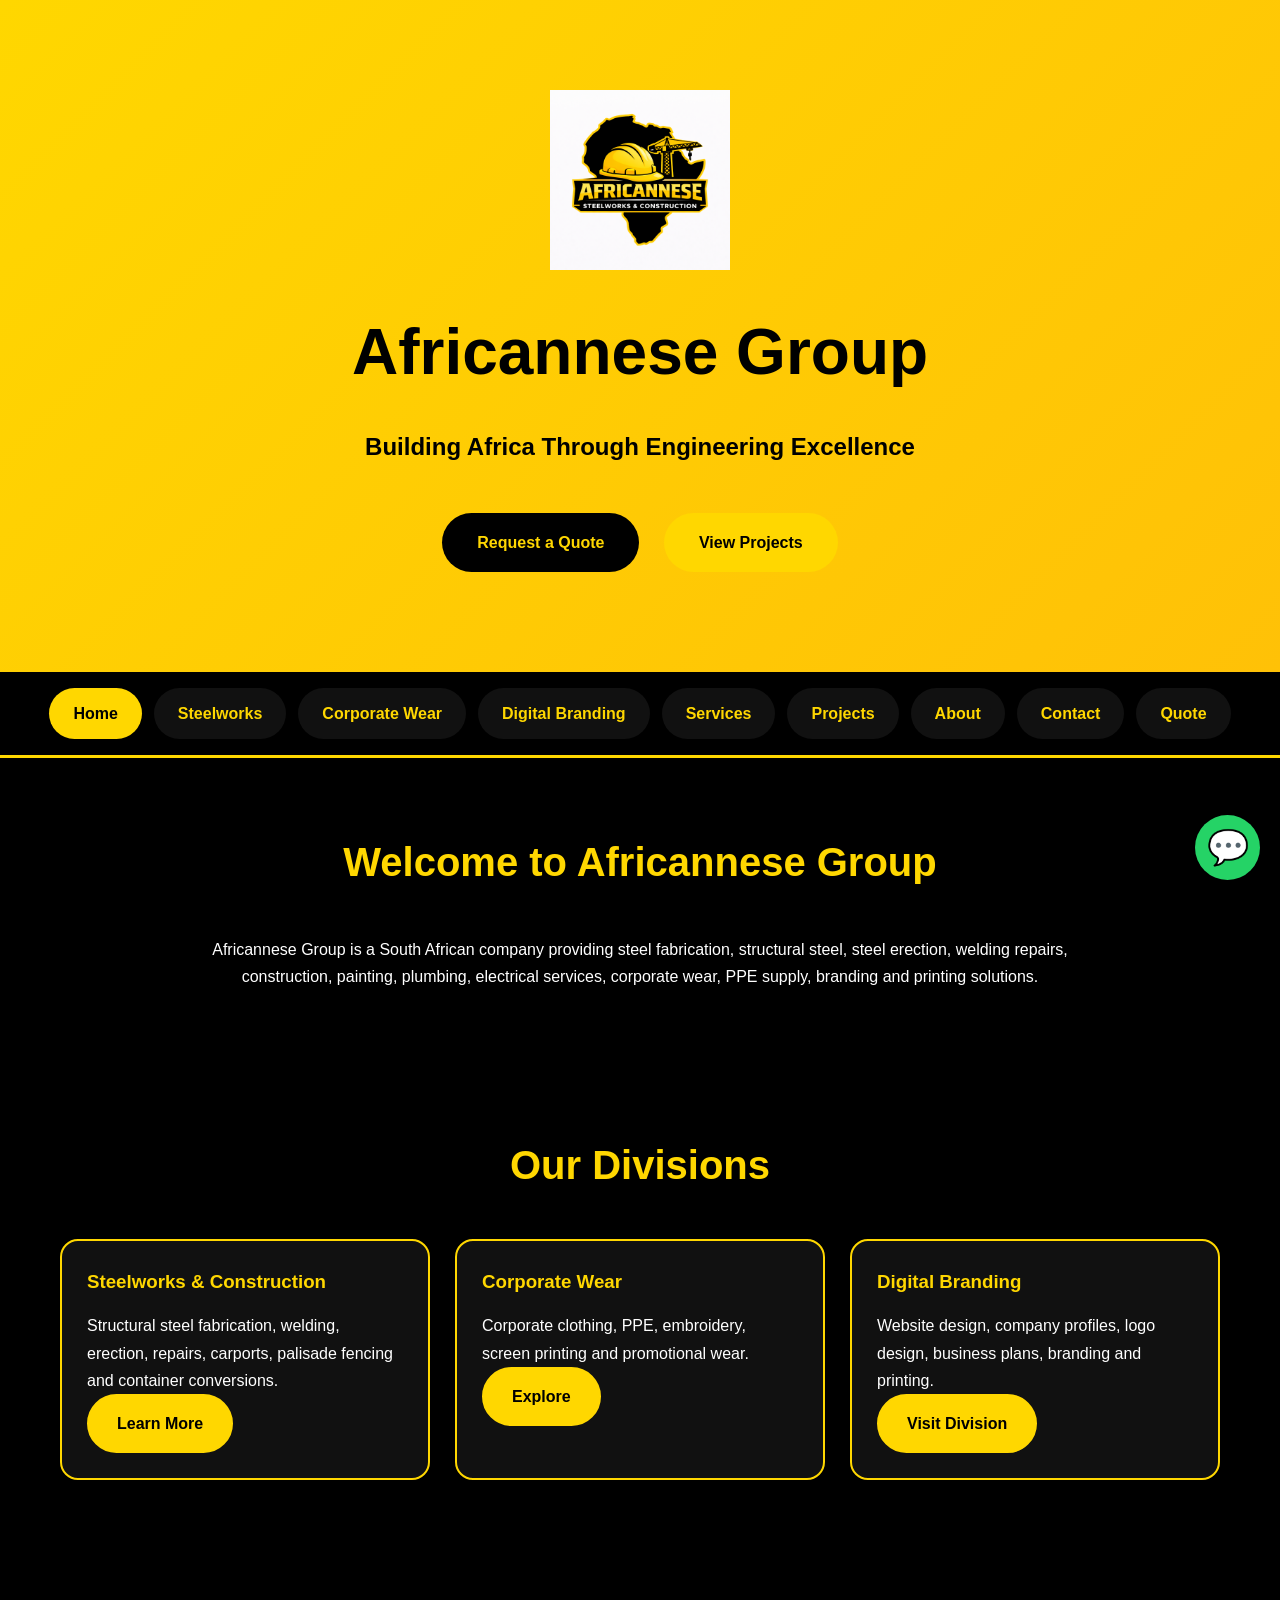
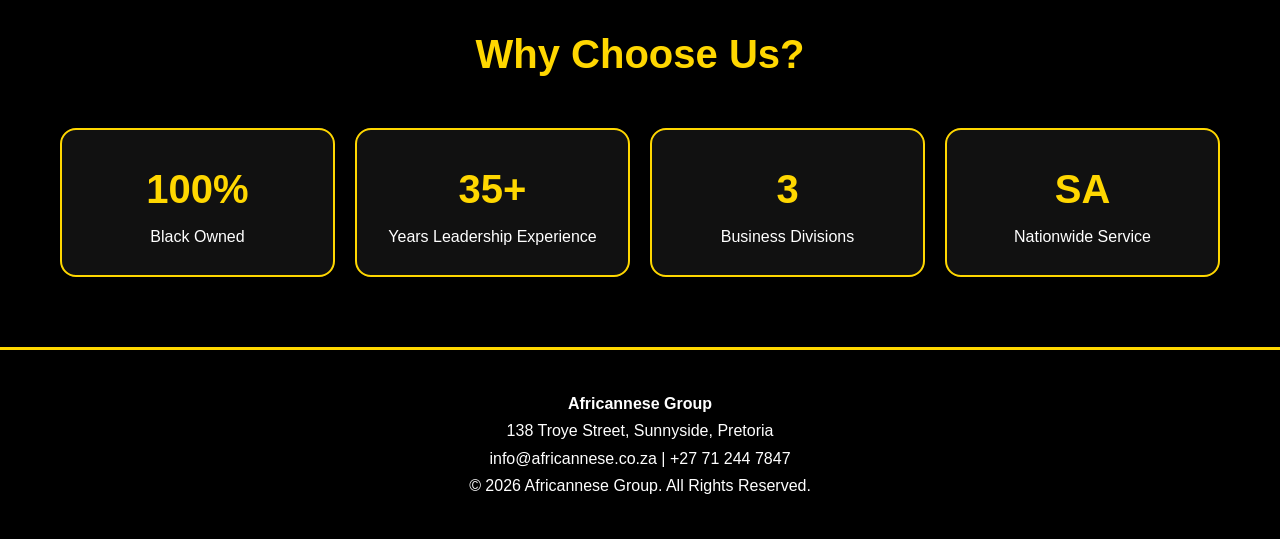
<file: index.html>
<!DOCTYPE html>
<html lang="en">
<head>
<meta charset="UTF-8">
<meta name="viewport" content="width=device-width, initial-scale=1.0">
<title>Africannese Group</title>
<link rel="stylesheet" href="style.css">
</head>
<body>

<header style="background:linear-gradient(135deg,#FFD700,#FFC107);color:#000;padding:90px 20px;text-align:center;">
    <img src="steelworks-logo.png" alt="Africannese Group Logo" style="width:180px;max-width:90%;margin-bottom:20px;">
    <h1 style="font-size:4rem;margin:0;">Africannese Group</h1>
    <p style="font-size:1.5rem;font-weight:bold;margin:20px 0;">
        Building Africa Through Engineering Excellence
    </p>

    <div style="margin-top:35px;">
        <a href="quote.html" style="display:inline-block;background:#000;color:#FFD700;padding:16px 35px;border-radius:35px;text-decoration:none;font-weight:bold;margin:10px;">Request a Quote</a>
        <a href="projects.html" style="display:inline-block;background:#FFD700;color:#000;padding:16px 35px;border-radius:35px;text-decoration:none;font-weight:bold;margin:10px;">View Projects</a>
    </div>
</header>

<nav>
<a class="active" href="index.html">Home</a>
<a href="steelworks.html">Steelworks</a>
<a href="corporatewear.html">Corporate Wear</a>
<a href="digitalbranding.html">Digital Branding</a>
<a href="services.html">Services</a>
<a href="projects.html">Projects</a>
<a href="about.html">About</a>
<a href="contact.html">Contact</a>
<a href="quote.html">Quote</a>
</nav>

<section class="container">
<h2 class="section-title">Welcome to Africannese Group</h2>
<p style="text-align:center;max-width:900px;margin:auto;">
Africannese Group is a South African company providing steel fabrication, structural steel,
steel erection, welding repairs, construction, painting, plumbing, electrical services,
corporate wear, PPE supply, branding and printing solutions.
</p>
</section>

<section class="container">
<h2 class="section-title">Our Divisions</h2>
<div class="grid">
<div class="card">
<h3>Steelworks & Construction</h3>
<p>Structural steel fabrication, welding, erection, repairs, carports, palisade fencing and container conversions.</p>
<a class="btn" href="steelworks.html">Learn More</a>
</div>

<div class="card">
<h3>Corporate Wear</h3>
<p>Corporate clothing, PPE, embroidery, screen printing and promotional wear.</p>
<a class="btn" href="corporatewear.html">Explore</a>
</div>

<div class="card">
<h3>Digital Branding</h3>
<p>Website design, company profiles, logo design, business plans, branding and printing.</p>
<a class="btn" href="digitalbranding.html">Visit Division</a>
</div>
</div>
</section>

<section class="container">
<h2 class="section-title">Why Choose Us?</h2>
<div class="stats">
<div class="stat"><h3>100%</h3><p>Black Owned</p></div>
<div class="stat"><h3>35+</h3><p>Years Leadership Experience</p></div>
<div class="stat"><h3>3</h3><p>Business Divisions</p></div>
<div class="stat"><h3>SA</h3><p>Nationwide Service</p></div>
</div>
</section>

<footer>
<p><strong>Africannese Group</strong></p>
<p>138 Troye Street, Sunnyside, Pretoria</p>
<p>info@africannese.co.za | +27 71 244 7847</p>
<p>&copy; 2026 Africannese Group. All Rights Reserved.</p>
</footer>

<a class="whatsapp" href="https://wa.me/27712447847">💬</a>

</body>
</html>
</file>
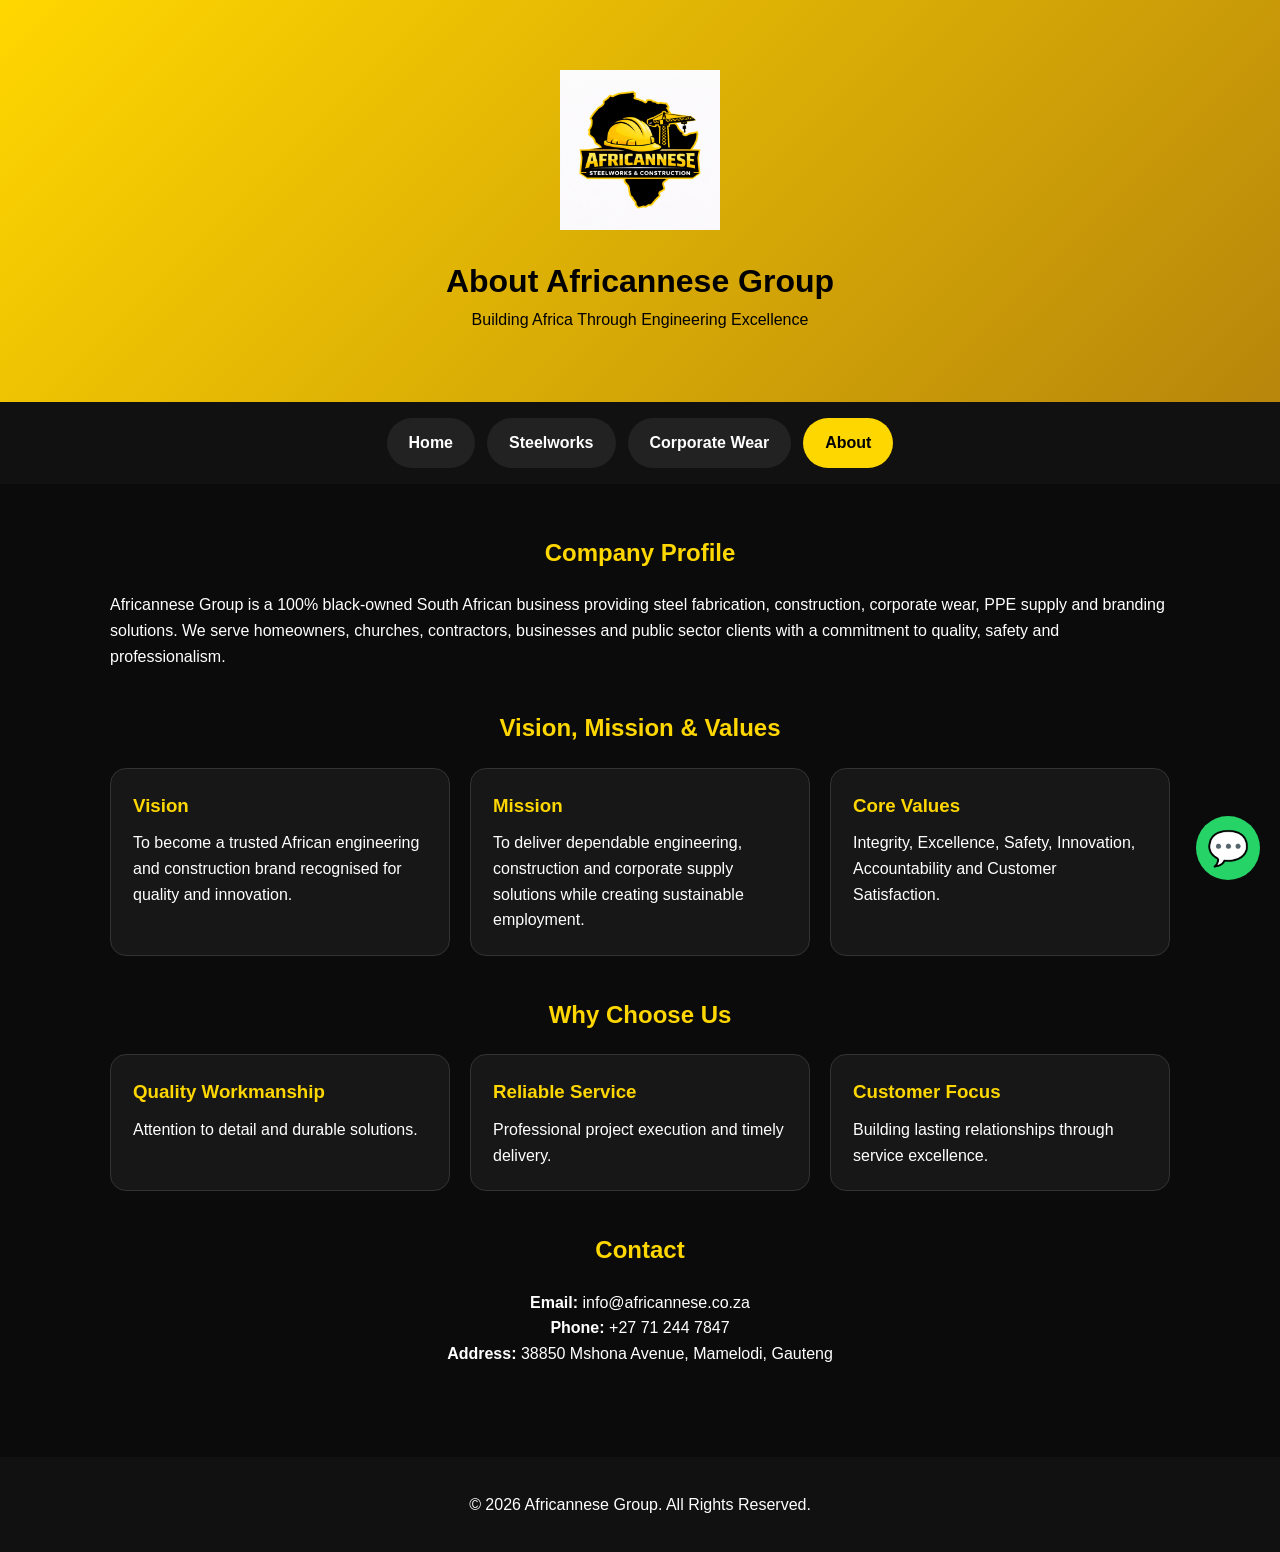
<file: about.html>
<!DOCTYPE html>
<html lang="en">
<head>
<meta charset="UTF-8">
<meta name="viewport" content="width=device-width, initial-scale=1.0">
<title>About Africannese Group</title>
<style>
*{margin:0;padding:0;box-sizing:border-box}
body{font-family:Arial,sans-serif;background:#0b0b0b;color:#fff;line-height:1.6}
header{background:linear-gradient(135deg,#ffd700,#b8860b);color:#000;padding:70px 20px;text-align:center}
header img{max-width:160px;width:100%;margin-bottom:18px}
nav{background:#111;display:flex;justify-content:center;gap:12px;flex-wrap:wrap;padding:16px}
nav a{color:#fff;text-decoration:none;background:#222;padding:12px 22px;border-radius:30px;font-weight:bold}
nav a.active,nav a:hover{background:#ffd700;color:#000}
.container{max-width:1100px;margin:auto;padding:50px 20px}
.section{margin-bottom:40px}
h2{color:#ffd700;text-align:center;margin-bottom:20px}
.cards{display:grid;grid-template-columns:repeat(auto-fit,minmax(240px,1fr));gap:20px}
.card{background:#171717;border:1px solid #333;border-radius:16px;padding:22px}
.card h3{color:#ffd700;margin-bottom:10px}
footer{background:#111;text-align:center;padding:35px}
.whatsapp{position:fixed;right:20px;bottom:20px;width:64px;height:64px;border-radius:50%;background:#25D366;color:#fff;text-decoration:none;display:flex;align-items:center;justify-content:center;font-size:34px}
</style>
</head>
<body>
<header>
<img src="logo.png" alt="Africannese Logo">
<h1>About Africannese Group</h1>
<p>Building Africa Through Engineering Excellence</p>
</header>

<nav>
<a href="index.html">Home</a>
<a href="steelworks.html">Steelworks</a>
<a href="corporatewear.html">Corporate Wear</a>
<a href="about.html" class="active">About</a>
</nav>

<div class="container">

<div class="section">
<h2>Company Profile</h2>
<p>Africannese Group is a 100% black-owned South African business providing steel fabrication, construction, corporate wear, PPE supply and branding solutions. We serve homeowners, churches, contractors, businesses and public sector clients with a commitment to quality, safety and professionalism.</p>
</div>

<div class="section">
<h2>Vision, Mission & Values</h2>
<div class="cards">
<div class="card">
<h3>Vision</h3>
<p>To become a trusted African engineering and construction brand recognised for quality and innovation.</p>
</div>
<div class="card">
<h3>Mission</h3>
<p>To deliver dependable engineering, construction and corporate supply solutions while creating sustainable employment.</p>
</div>
<div class="card">
<h3>Core Values</h3>
<p>Integrity, Excellence, Safety, Innovation, Accountability and Customer Satisfaction.</p>
</div>
</div>
</div>

<div class="section">
<h2>Why Choose Us</h2>
<div class="cards">
<div class="card"><h3>Quality Workmanship</h3><p>Attention to detail and durable solutions.</p></div>
<div class="card"><h3>Reliable Service</h3><p>Professional project execution and timely delivery.</p></div>
<div class="card"><h3>Customer Focus</h3><p>Building lasting relationships through service excellence.</p></div>
</div>
</div>

<div class="section">
<h2>Contact</h2>
<p style="text-align:center">
<strong>Email:</strong> info@africannese.co.za<br>
<strong>Phone:</strong> +27 71 244 7847<br>
<strong>Address:</strong> 38850 Mshona Avenue, Mamelodi, Gauteng
</p>
</div>

</div>

<footer>
© 2026 Africannese Group. All Rights Reserved.
</footer>

<a class="whatsapp" href="https://wa.me/27712447847">💬</a>

</body>
</html>
</file>
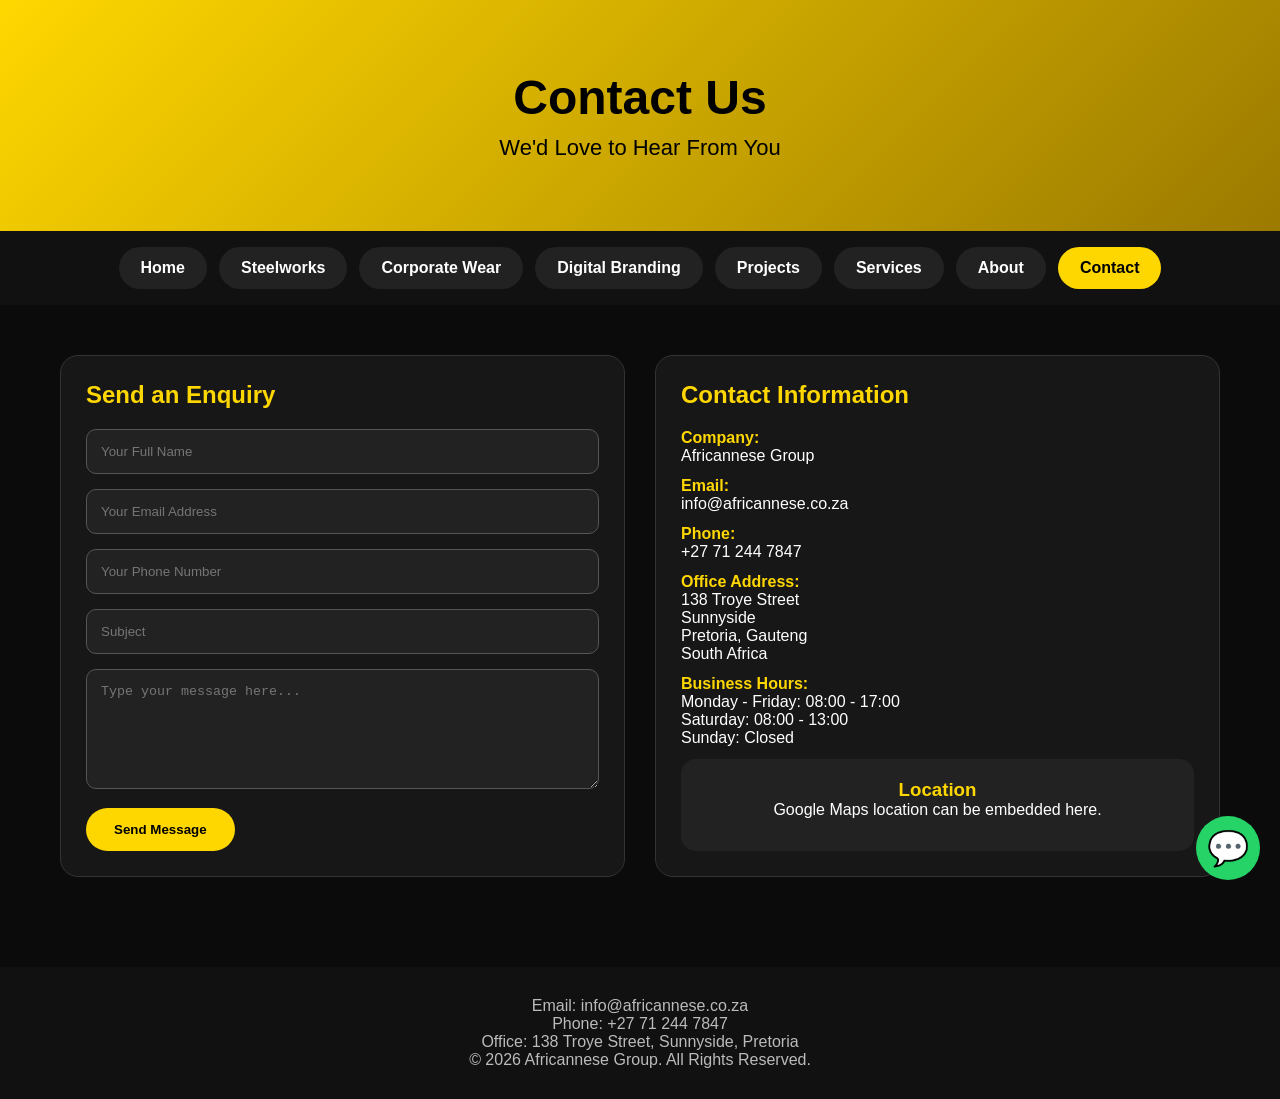
<file: contact.html>
<!DOCTYPE html>
<html lang="en">
<head>
<meta charset="UTF-8">
<meta name="viewport" content="width=device-width, initial-scale=1.0">
<title>Contact Africannese Group</title>
<style>
*{margin:0;padding:0;box-sizing:border-box}
body{font-family:Arial,sans-serif;background:#0b0b0b;color:#fff}
header{background:linear-gradient(135deg,#FFD700,#9B7A00);color:#000;text-align:center;padding:70px 20px}
header h1{font-size:48px}
header p{font-size:22px;margin-top:10px}
nav{display:flex;justify-content:center;flex-wrap:wrap;gap:12px;background:#111;padding:16px}
nav a{padding:12px 22px;border-radius:30px;background:#222;color:#fff;text-decoration:none;font-weight:bold}
nav a.active,nav a:hover{background:#FFD700;color:#000}
.container{max-width:1200px;margin:auto;padding:50px 20px}
.grid{display:grid;grid-template-columns:repeat(auto-fit,minmax(320px,1fr));gap:30px}
.card{background:#171717;border:1px solid #333;border-radius:18px;padding:25px}
.card h2{color:#FFD700;margin-bottom:20px}
.card p{margin-bottom:12px}
input,textarea{width:100%;padding:14px;margin-bottom:15px;border-radius:10px;border:1px solid #555;background:#222;color:#fff}
button{background:#FFD700;color:#000;border:none;padding:14px 28px;border-radius:30px;font-weight:bold}
.info strong{color:#FFD700}
.map{background:#222;border-radius:15px;padding:20px;text-align:center}
footer{background:#111;text-align:center;padding:30px;margin-top:40px;color:#bbb}
.whatsapp{position:fixed;right:20px;bottom:20px;width:64px;height:64px;border-radius:50%;background:#25D366;color:#fff;text-decoration:none;display:flex;align-items:center;justify-content:center;font-size:34px}
</style>
</head>
<body>
<header><h1>Contact Us</h1><p>We'd Love to Hear From You</p></header>
<nav>
<a href="index.html">Home</a>
<a href="steelworks.html">Steelworks</a>
<a href="corporatewear.html">Corporate Wear</a>
<a href="digitalbranding.html">Digital Branding</a>
<a href="projects.html">Projects</a>
<a href="services.html">Services</a>
<a href="about.html">About</a>
<a href="contact.html" class="active">Contact</a>
</nav>

<div class="container">
<div class="grid">
<div class="card">
<h2>Send an Enquiry</h2>
<form>
<input type="text" placeholder="Your Full Name">
<input type="email" placeholder="Your Email Address">
<input type="tel" placeholder="Your Phone Number">
<input type="text" placeholder="Subject">
<textarea rows="6" placeholder="Type your message here..."></textarea>
<button type="submit">Send Message</button>
</form>
</div>

<div class="card info">
<h2>Contact Information</h2>
<p><strong>Company:</strong><br>Africannese Group</p>
<p><strong>Email:</strong><br>info@africannese.co.za</p>
<p><strong>Phone:</strong><br>+27 71 244 7847</p>
<p><strong>Office Address:</strong><br>138 Troye Street<br>Sunnyside<br>Pretoria, Gauteng<br>South Africa</p>
<p><strong>Business Hours:</strong><br>Monday - Friday: 08:00 - 17:00<br>Saturday: 08:00 - 13:00<br>Sunday: Closed</p>
<div class="map">
<h3 style="color:#FFD700;">Location</h3>
<p>Google Maps location can be embedded here.</p>
</div>
</div>
</div>
</div>

<footer>
<p>Email: info@africannese.co.za</p>
<p>Phone: +27 71 244 7847</p>
<p>Office: 138 Troye Street, Sunnyside, Pretoria</p>
<p>© 2026 Africannese Group. All Rights Reserved.</p>
</footer>

<a class="whatsapp" href="https://wa.me/27712447847">💬</a>
</body>
</html>
</file>
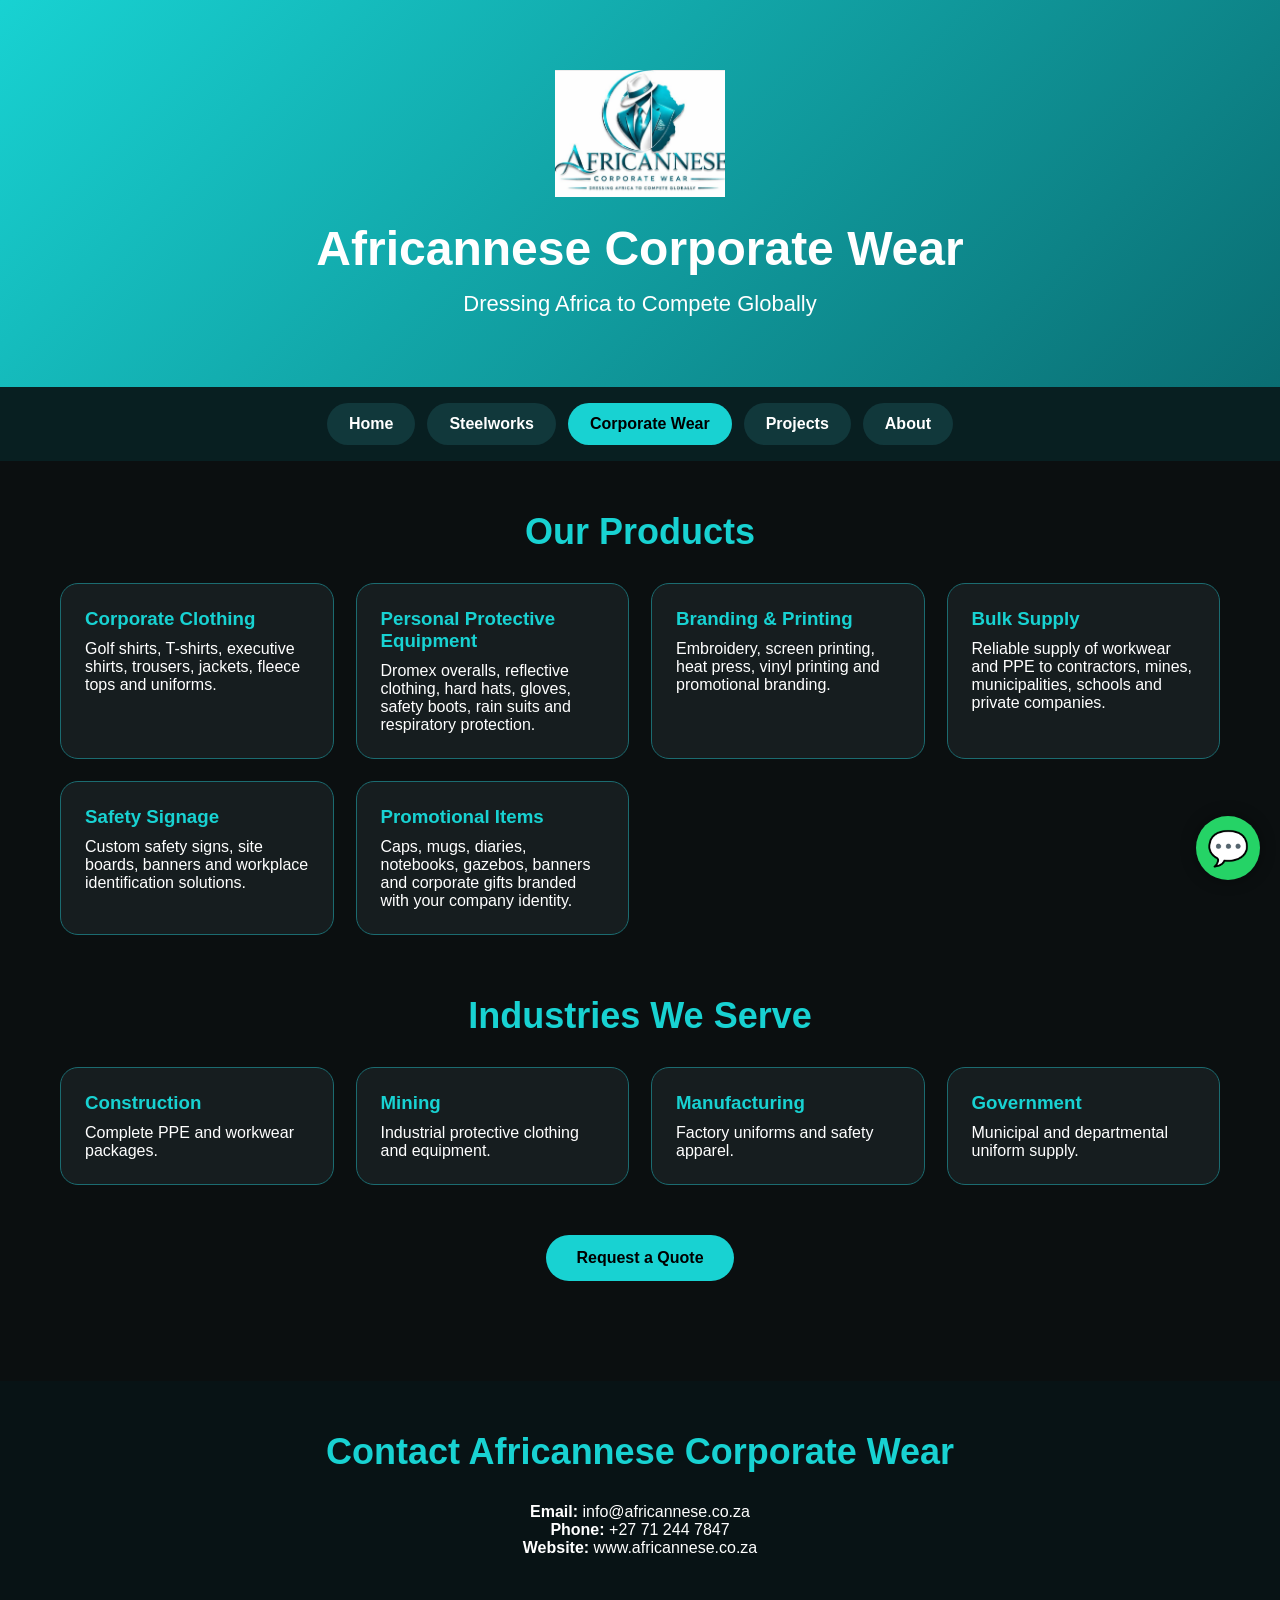
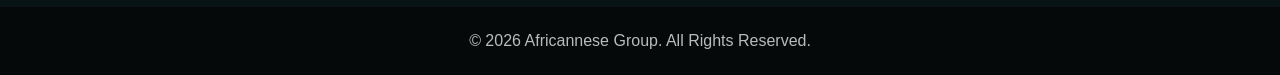
<file: corporatewear.html>
<!DOCTYPE html>
<html lang="en">
<head>
<meta charset="UTF-8">
<meta name="viewport" content="width=device-width, initial-scale=1.0">
<title>Africannese Corporate Wear</title>
<style>
*{margin:0;padding:0;box-sizing:border-box}
body{font-family:Arial,sans-serif;background:#0b0f10;color:#fff}
header{background:linear-gradient(135deg,#18d2d2,#0a6d72);text-align:center;padding:70px 20px}
header img{width:170px;max-width:90%;margin-bottom:20px}
header h1{font-size:48px}
header p{font-size:22px;margin-top:15px}
nav{background:#081f21;padding:16px;display:flex;justify-content:center;flex-wrap:wrap;gap:12px}
nav a{color:#fff;text-decoration:none;background:#11383b;padding:12px 22px;border-radius:30px;font-weight:bold}
nav a.active,nav a:hover{background:#18d2d2;color:#000}
.container{max-width:1200px;margin:auto;padding:50px 20px}
.section-title{text-align:center;color:#18d2d2;font-size:36px;margin-bottom:30px}
.grid{display:grid;grid-template-columns:repeat(auto-fit,minmax(260px,1fr));gap:22px}
.card{background:#161d1f;border:1px solid #1b6b70;border-radius:18px;padding:24px}
.card h3{color:#18d2d2;margin-bottom:10px}
.cta{text-align:center;margin:50px 0}
.btn{display:inline-block;background:#18d2d2;color:#000;text-decoration:none;padding:14px 30px;border-radius:30px;font-weight:bold}
.contact{background:#081315;padding:50px 20px;text-align:center}
footer{background:#05090a;padding:25px;text-align:center;color:#bbb}
.whatsapp{position:fixed;bottom:20px;right:20px;width:64px;height:64px;border-radius:50%;background:#25D366;color:#fff;font-size:34px;text-decoration:none;display:flex;align-items:center;justify-content:center;box-shadow:0 0 15px rgba(0,0,0,.4)}
</style>
</head>
<body>

<header>
<img src="corporatewear-logo.png" alt="Africannese Corporate Wear Logo">
<h1>Africannese Corporate Wear</h1>
<p>Dressing Africa to Compete Globally</p>
</header>

<nav>
<a href="index.html">Home</a>
<a href="steelworks.html">Steelworks</a>
<a href="corporatewear.html" class="active">Corporate Wear</a>
<a href="projects.html">Projects</a>
<a href="about.html">About</a>
</nav>

<div class="container">

<h2 class="section-title">Our Products</h2>

<div class="grid">
<div class="card">
<h3>Corporate Clothing</h3>
<p>Golf shirts, T-shirts, executive shirts, trousers, jackets, fleece tops and uniforms.</p>
</div>

<div class="card">
<h3>Personal Protective Equipment</h3>
<p>Dromex overalls, reflective clothing, hard hats, gloves, safety boots, rain suits and respiratory protection.</p>
</div>

<div class="card">
<h3>Branding & Printing</h3>
<p>Embroidery, screen printing, heat press, vinyl printing and promotional branding.</p>
</div>

<div class="card">
<h3>Bulk Supply</h3>
<p>Reliable supply of workwear and PPE to contractors, mines, municipalities, schools and private companies.</p>
</div>

<div class="card">
<h3>Safety Signage</h3>
<p>Custom safety signs, site boards, banners and workplace identification solutions.</p>
</div>

<div class="card">
<h3>Promotional Items</h3>
<p>Caps, mugs, diaries, notebooks, gazebos, banners and corporate gifts branded with your company identity.</p>
</div>
</div>

<h2 class="section-title" style="margin-top:60px;">Industries We Serve</h2>

<div class="grid">
<div class="card"><h3>Construction</h3><p>Complete PPE and workwear packages.</p></div>
<div class="card"><h3>Mining</h3><p>Industrial protective clothing and equipment.</p></div>
<div class="card"><h3>Manufacturing</h3><p>Factory uniforms and safety apparel.</p></div>
<div class="card"><h3>Government</h3><p>Municipal and departmental uniform supply.</p></div>
</div>

<div class="cta">
<a class="btn" href="https://wa.me/27712447847">Request a Quote</a>
</div>

</div>

<section class="contact">
<h2 class="section-title">Contact Africannese Corporate Wear</h2>
<p><strong>Email:</strong> info@africannese.co.za</p>
<p><strong>Phone:</strong> +27 71 244 7847</p>
<p><strong>Website:</strong> www.africannese.co.za</p>
</section>

<footer>
© 2026 Africannese Group. All Rights Reserved.
</footer>

<a class="whatsapp" href="https://wa.me/27712447847">💬</a>

</body>
</html>
</file>
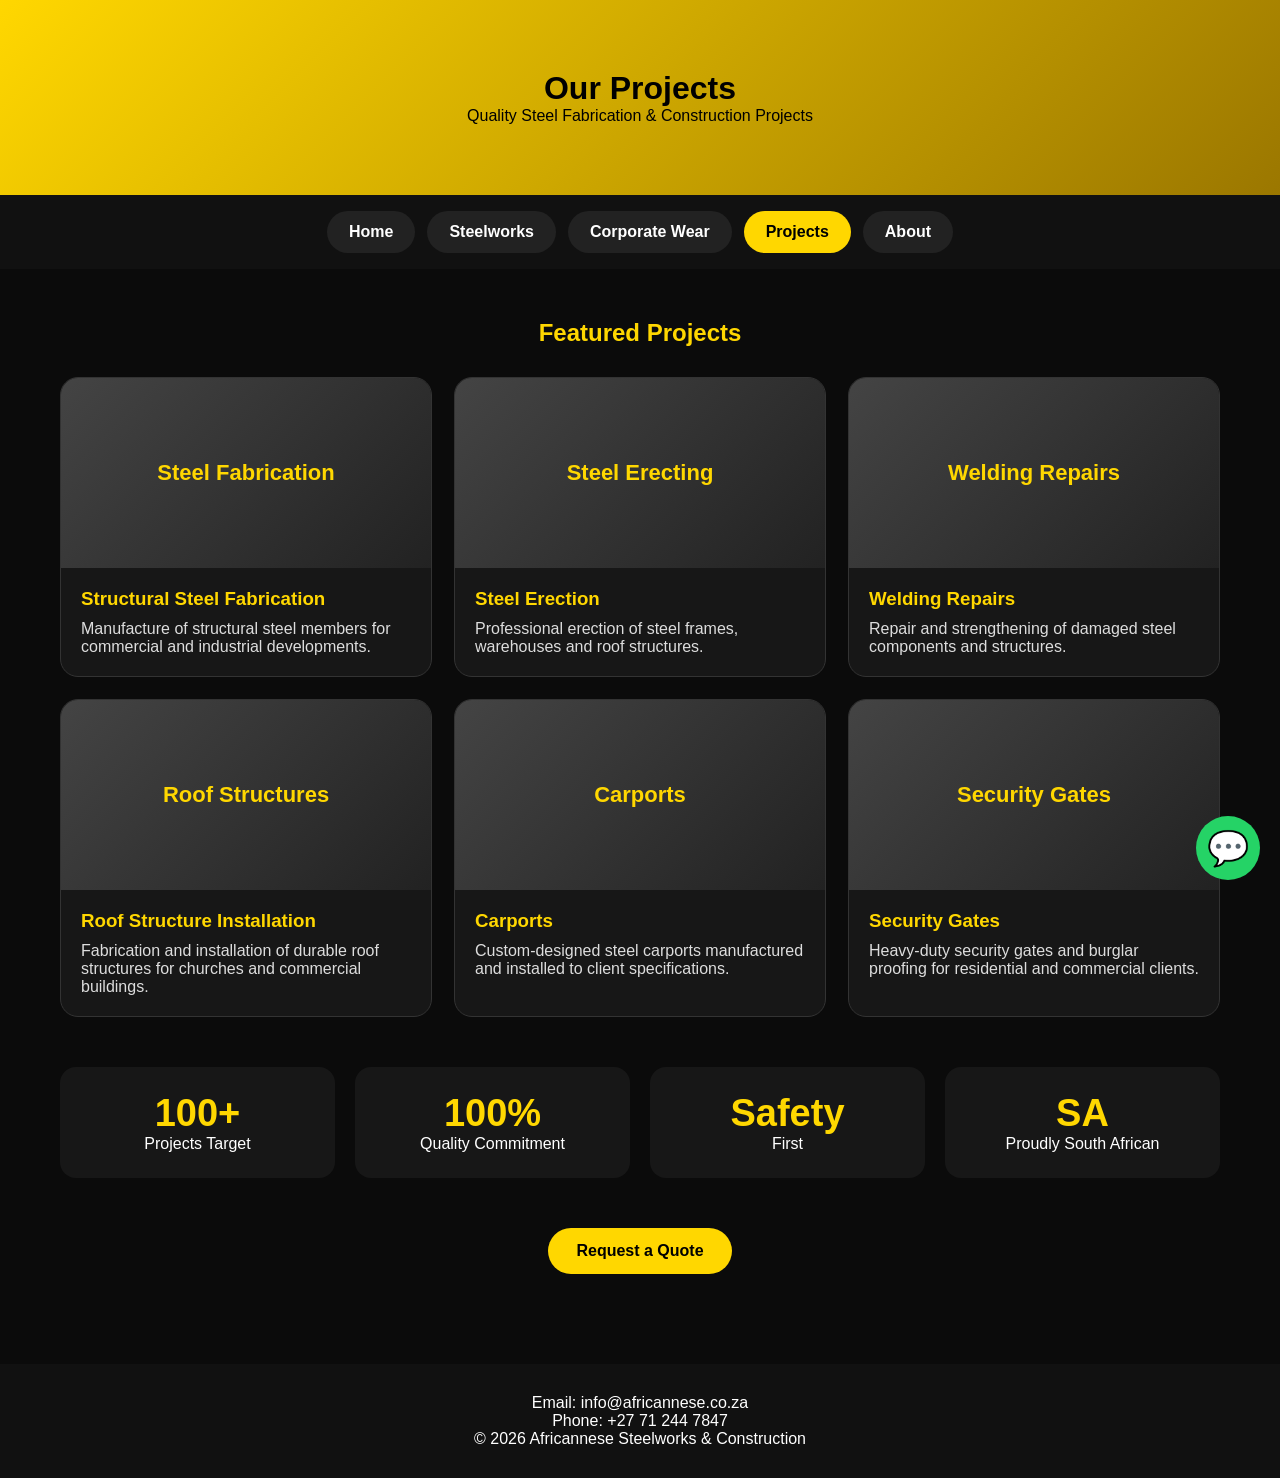
<file: projects.html>
<!DOCTYPE html>
<html lang="en">
<head>
<meta charset="UTF-8">
<meta name="viewport" content="width=device-width,initial-scale=1">
<title>Africannese Projects</title>
<style>
*{margin:0;padding:0;box-sizing:border-box}
body{font-family:Arial,sans-serif;background:#0b0b0b;color:#fff}
header{background:linear-gradient(135deg,#ffd700,#9b7700);padding:70px 20px;text-align:center;color:#000}
nav{display:flex;justify-content:center;flex-wrap:wrap;gap:12px;background:#111;padding:16px}
nav a{padding:12px 22px;border-radius:30px;background:#222;color:#fff;text-decoration:none;font-weight:bold}
nav a.active,nav a:hover{background:#ffd700;color:#000}
.container{max-width:1200px;margin:auto;padding:50px 20px}
h2{text-align:center;color:#ffd700;margin-bottom:30px}
.grid{display:grid;grid-template-columns:repeat(auto-fit,minmax(280px,1fr));gap:22px}
.card{background:#171717;border:1px solid #333;border-radius:18px;overflow:hidden}
.img{height:190px;background:linear-gradient(135deg,#444,#222);display:flex;align-items:center;justify-content:center;color:#ffd700;font-size:22px;font-weight:bold}
.content{padding:20px}
.content h3{color:#ffd700;margin-bottom:10px}
.content p{color:#ddd}
.stats{display:grid;grid-template-columns:repeat(auto-fit,minmax(180px,1fr));gap:20px;margin:50px 0}
.stat{background:#171717;padding:25px;border-radius:16px;text-align:center}
.stat h3{color:#ffd700;font-size:38px}
.cta{text-align:center;margin:40px 0}
.btn{display:inline-block;background:#ffd700;color:#000;padding:14px 28px;border-radius:30px;text-decoration:none;font-weight:bold}
footer{background:#111;padding:30px;text-align:center}
.whatsapp{position:fixed;right:20px;bottom:20px;width:64px;height:64px;border-radius:50%;background:#25D366;color:#fff;text-decoration:none;display:flex;align-items:center;justify-content:center;font-size:34px}
</style>
</head>
<body>
<header>
<h1>Our Projects</h1>
<p>Quality Steel Fabrication & Construction Projects</p>
</header>

<nav>
<a href="index.html">Home</a>
<a href="steelworks.html">Steelworks</a>
<a href="corporatewear.html">Corporate Wear</a>
<a class="active" href="projects.html">Projects</a>
<a href="about.html">About</a>
</nav>

<div class="container">

<h2>Featured Projects</h2>

<div class="grid">

<div class="card">
<div class="img">Steel Fabrication</div>
<div class="content">
<h3>Structural Steel Fabrication</h3>
<p>Manufacture of structural steel members for commercial and industrial developments.</p>
</div>
</div>

<div class="card">
<div class="img">Steel Erecting</div>
<div class="content">
<h3>Steel Erection</h3>
<p>Professional erection of steel frames, warehouses and roof structures.</p>
</div>
</div>

<div class="card">
<div class="img">Welding Repairs</div>
<div class="content">
<h3>Welding Repairs</h3>
<p>Repair and strengthening of damaged steel components and structures.</p>
</div>
</div>

<div class="card">
<div class="img">Roof Structures</div>
<div class="content">
<h3>Roof Structure Installation</h3>
<p>Fabrication and installation of durable roof structures for churches and commercial buildings.</p>
</div>
</div>

<div class="card">
<div class="img">Carports</div>
<div class="content">
<h3>Carports</h3>
<p>Custom-designed steel carports manufactured and installed to client specifications.</p>
</div>
</div>

<div class="card">
<div class="img">Security Gates</div>
<div class="content">
<h3>Security Gates</h3>
<p>Heavy-duty security gates and burglar proofing for residential and commercial clients.</p>
</div>
</div>

</div>

<div class="stats">
<div class="stat"><h3>100+</h3><p>Projects Target</p></div>
<div class="stat"><h3>100%</h3><p>Quality Commitment</p></div>
<div class="stat"><h3>Safety</h3><p>First</p></div>
<div class="stat"><h3>SA</h3><p>Proudly South African</p></div>
</div>

<div class="cta">
<a class="btn" href="https://wa.me/27712447847">Request a Quote</a>
</div>

</div>

<footer>
<p>Email: info@africannese.co.za</p>
<p>Phone: +27 71 244 7847</p>
<p>© 2026 Africannese Steelworks & Construction</p>
</footer>

<a class="whatsapp" href="https://wa.me/27712447847">💬</a>

</body>
</html>
</file>
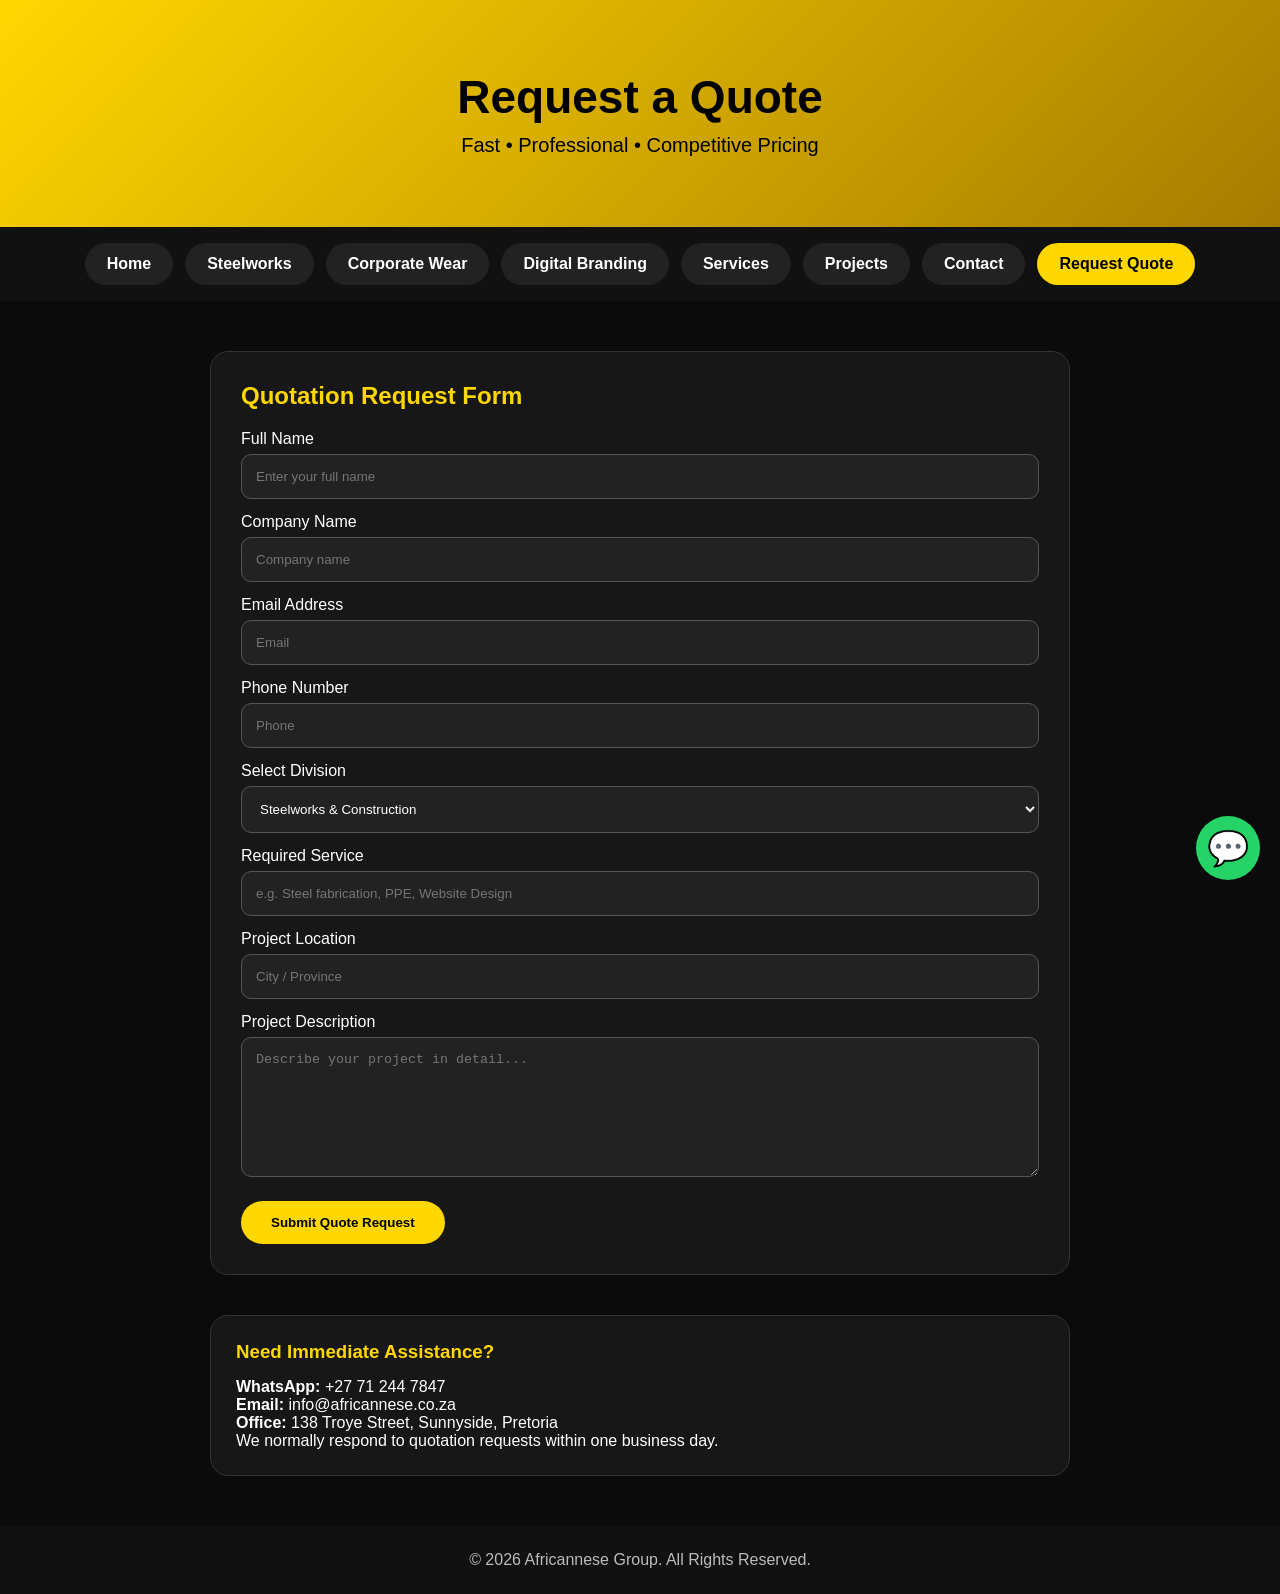
<file: quote.html>
<!DOCTYPE html>
<html lang="en">
<head>
<meta charset="UTF-8">
<meta name="viewport" content="width=device-width, initial-scale=1.0">
<title>Request a Quote - Africannese Group</title>
<style>
*{margin:0;padding:0;box-sizing:border-box}
body{font-family:Arial,sans-serif;background:#0b0b0b;color:#fff}
header{background:linear-gradient(135deg,#FFD700,#A67C00);color:#000;text-align:center;padding:70px 20px}
header h1{font-size:46px}
header p{font-size:20px;margin-top:10px}
nav{display:flex;justify-content:center;flex-wrap:wrap;gap:12px;background:#111;padding:16px}
nav a{padding:12px 22px;border-radius:30px;background:#222;color:#fff;text-decoration:none;font-weight:bold}
nav a:hover,nav a.active{background:#FFD700;color:#000}
.container{max-width:900px;margin:50px auto;padding:0 20px}
.card{background:#171717;border:1px solid #333;border-radius:18px;padding:30px}
h2{color:#FFD700;margin-bottom:20px}
label{display:block;margin:14px 0 6px}
input,select,textarea{width:100%;padding:14px;border-radius:10px;border:1px solid #555;background:#222;color:#fff}
textarea{min-height:140px}
button{margin-top:20px;background:#FFD700;color:#000;border:none;padding:14px 30px;border-radius:30px;font-weight:bold;cursor:pointer}
.info{margin-top:40px;background:#171717;border:1px solid #333;border-radius:18px;padding:25px}
.info h3{color:#FFD700;margin-bottom:15px}
footer{background:#111;text-align:center;padding:25px;margin-top:40px;color:#bbb}
.whatsapp{position:fixed;right:20px;bottom:20px;width:64px;height:64px;border-radius:50%;background:#25D366;color:#fff;text-decoration:none;display:flex;align-items:center;justify-content:center;font-size:34px}
</style>
</head>
<body>
<header>
<h1>Request a Quote</h1>
<p>Fast • Professional • Competitive Pricing</p>
</header>

<nav>
<a href="index.html">Home</a>
<a href="steelworks.html">Steelworks</a>
<a href="corporatewear.html">Corporate Wear</a>
<a href="digitalbranding.html">Digital Branding</a>
<a href="services.html">Services</a>
<a href="projects.html">Projects</a>
<a href="contact.html">Contact</a>
<a href="quote.html" class="active">Request Quote</a>
</nav>

<div class="container">
<div class="card">
<h2>Quotation Request Form</h2>

<form>
<label>Full Name</label>
<input type="text" placeholder="Enter your full name">

<label>Company Name</label>
<input type="text" placeholder="Company name">

<label>Email Address</label>
<input type="email" placeholder="Email">

<label>Phone Number</label>
<input type="tel" placeholder="Phone">

<label>Select Division</label>
<select>
<option>Steelworks & Construction</option>
<option>Corporate Wear</option>
<option>Digital Branding</option>
</select>

<label>Required Service</label>
<input type="text" placeholder="e.g. Steel fabrication, PPE, Website Design">

<label>Project Location</label>
<input type="text" placeholder="City / Province">

<label>Project Description</label>
<textarea placeholder="Describe your project in detail..."></textarea>

<button type="submit">Submit Quote Request</button>
</form>
</div>

<div class="info">
<h3>Need Immediate Assistance?</h3>
<p><strong>WhatsApp:</strong> +27 71 244 7847</p>
<p><strong>Email:</strong> info@africannese.co.za</p>
<p><strong>Office:</strong> 138 Troye Street, Sunnyside, Pretoria</p>
<p>We normally respond to quotation requests within one business day.</p>
</div>
</div>

<footer>
© 2026 Africannese Group. All Rights Reserved.
</footer>

<a class="whatsapp" href="https://wa.me/27712447847">💬</a>
</body>
</html>
</file>
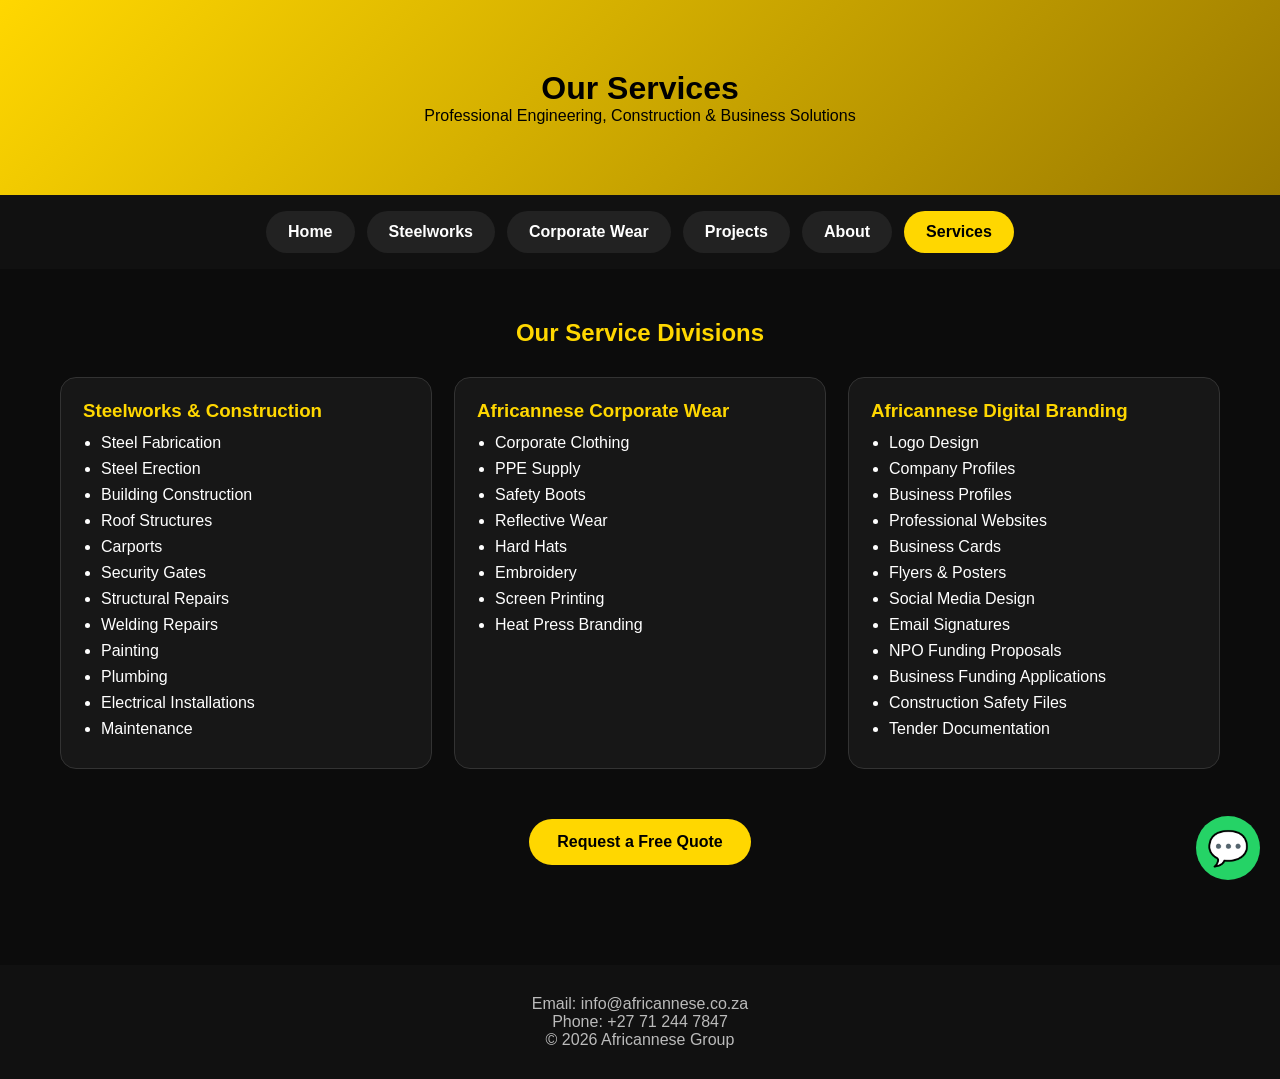
<file: services.html>
<!DOCTYPE html>
<html lang="en">
<head>
<meta charset="UTF-8">
<meta name="viewport" content="width=device-width, initial-scale=1.0">
<title>Africannese Services</title>
<style>
*{margin:0;padding:0;box-sizing:border-box}
body{font-family:Arial,sans-serif;background:#0c0c0c;color:#fff}
header{background:linear-gradient(135deg,#FFD700,#9B7A00);color:#000;text-align:center;padding:70px 20px}
nav{display:flex;justify-content:center;flex-wrap:wrap;gap:12px;background:#111;padding:16px}
nav a{padding:12px 22px;border-radius:30px;background:#222;color:#fff;text-decoration:none;font-weight:bold}
nav a.active,nav a:hover{background:#FFD700;color:#000}
.container{max-width:1200px;margin:auto;padding:50px 20px}
h2{text-align:center;color:#FFD700;margin-bottom:30px}
.grid{display:grid;grid-template-columns:repeat(auto-fit,minmax(260px,1fr));gap:22px}
.card{background:#171717;border:1px solid #333;border-radius:16px;padding:22px}
.card h3{color:#FFD700;margin-bottom:12px}
ul{padding-left:18px} li{margin-bottom:8px}
.cta{text-align:center;margin:50px 0}
.btn{display:inline-block;background:#FFD700;color:#000;padding:14px 28px;border-radius:30px;text-decoration:none;font-weight:bold}
footer{background:#111;text-align:center;padding:30px;color:#bbb}
.whatsapp{position:fixed;right:20px;bottom:20px;width:64px;height:64px;border-radius:50%;background:#25D366;color:#fff;display:flex;align-items:center;justify-content:center;text-decoration:none;font-size:34px}
</style>
</head>
<body>
<header>
<h1>Our Services</h1>
<p>Professional Engineering, Construction & Business Solutions</p>
</header>

<nav>
<a href="index.html">Home</a>
<a href="steelworks.html">Steelworks</a>
<a href="corporatewear.html">Corporate Wear</a>
<a href="projects.html">Projects</a>
<a href="about.html">About</a>
<a class="active" href="services.html">Services</a>
</nav>

<div class="container">

<h2>Our Service Divisions</h2>

<div class="grid">

<div class="card">
<h3>Steelworks & Construction</h3>
<ul>
<li>Steel Fabrication</li>
<li>Steel Erection</li>
<li>Building Construction</li>
<li>Roof Structures</li>
<li>Carports</li>
<li>Security Gates</li>
<li>Structural Repairs</li>
<li>Welding Repairs</li>
<li>Painting</li>
<li>Plumbing</li>
<li>Electrical Installations</li>
<li>Maintenance</li>
</ul>
</div>

<div class="card">
<h3>Africannese Corporate Wear</h3>
<ul>
<li>Corporate Clothing</li>
<li>PPE Supply</li>
<li>Safety Boots</li>
<li>Reflective Wear</li>
<li>Hard Hats</li>
<li>Embroidery</li>
<li>Screen Printing</li>
<li>Heat Press Branding</li>
</ul>
</div>

<div class="card">
<h3>Africannese Digital Branding</h3>
<ul>
<li>Logo Design</li>
<li>Company Profiles</li>
<li>Business Profiles</li>
<li>Professional Websites</li>
<li>Business Cards</li>
<li>Flyers & Posters</li>
<li>Social Media Design</li>
<li>Email Signatures</li>
<li>NPO Funding Proposals</li>
<li>Business Funding Applications</li>
<li>Construction Safety Files</li>
<li>Tender Documentation</li>
</ul>
</div>

</div>

<div class="cta">
<a class="btn" href="https://wa.me/27712447847">Request a Free Quote</a>
</div>

</div>

<footer>
<p>Email: info@africannese.co.za</p>
<p>Phone: +27 71 244 7847</p>
<p>© 2026 Africannese Group</p>
</footer>

<a class="whatsapp" href="https://wa.me/27712447847">💬</a>

</body>
</html>
</file>
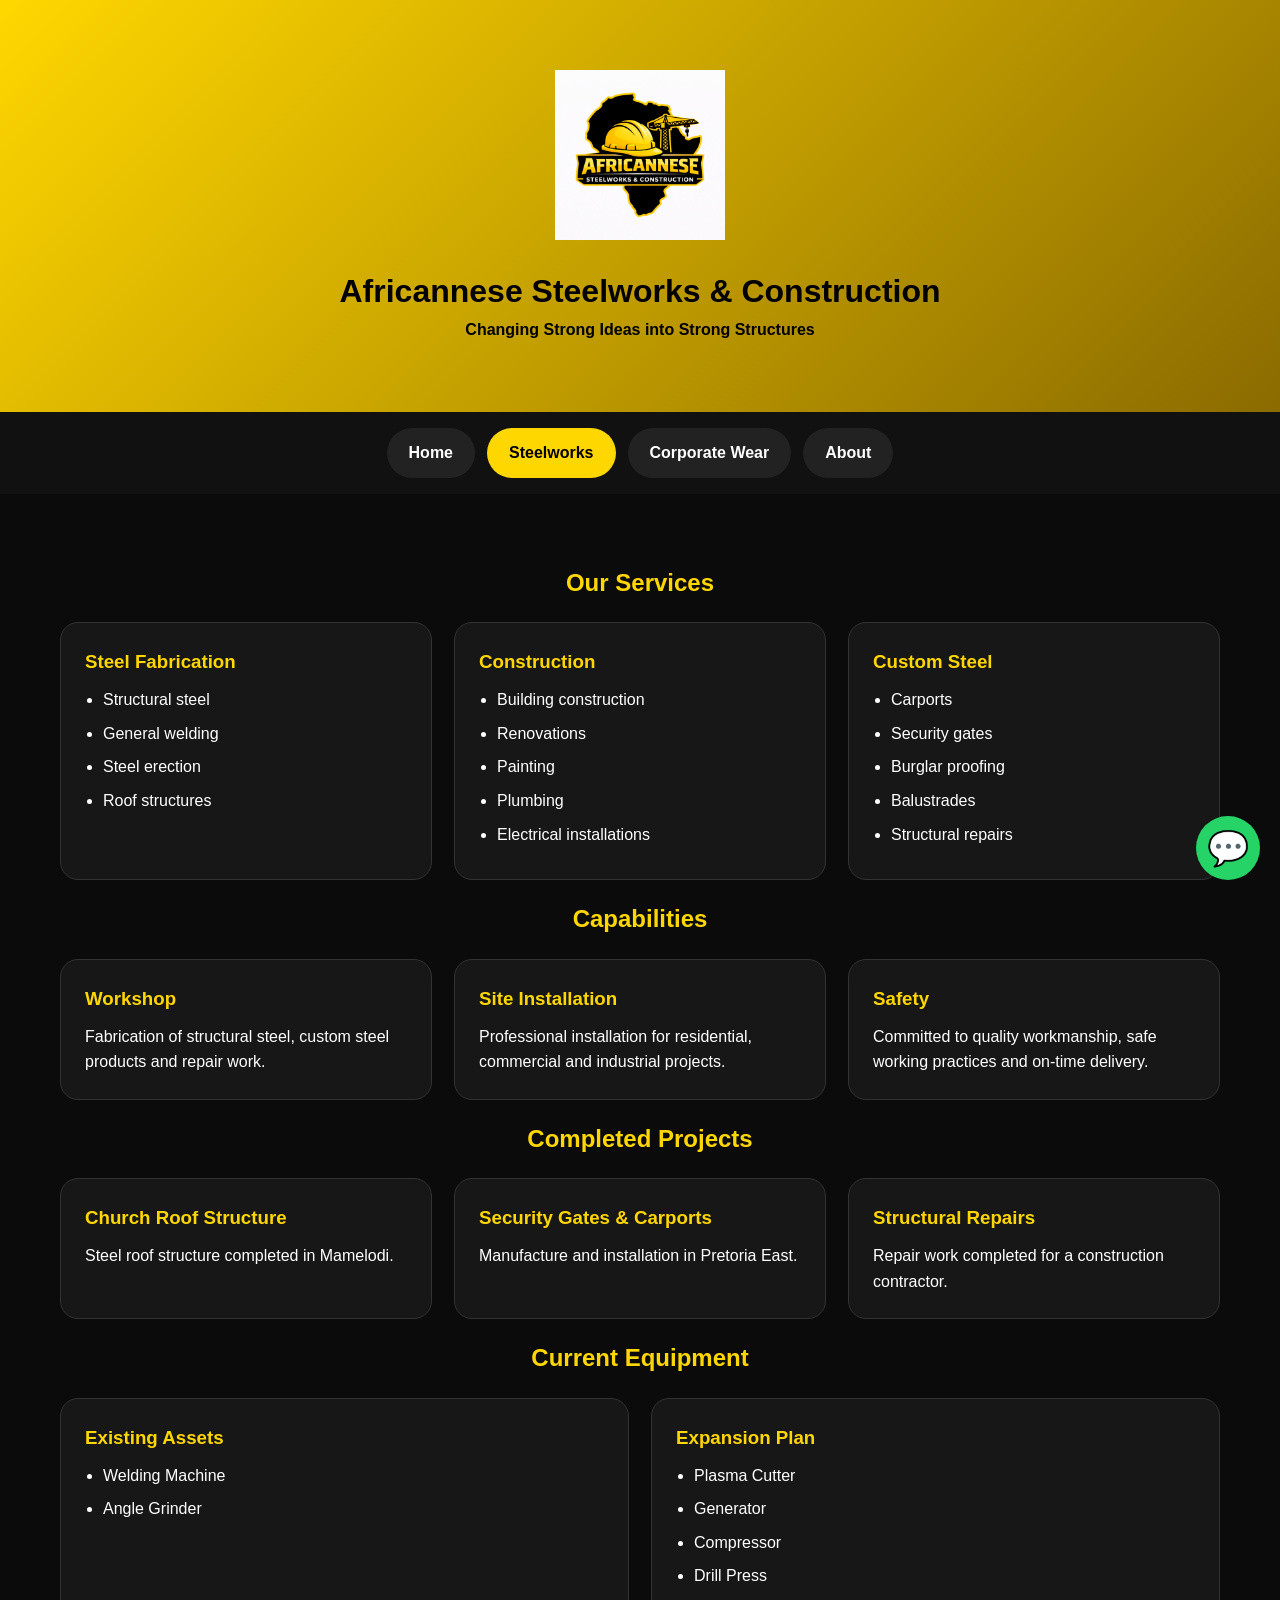
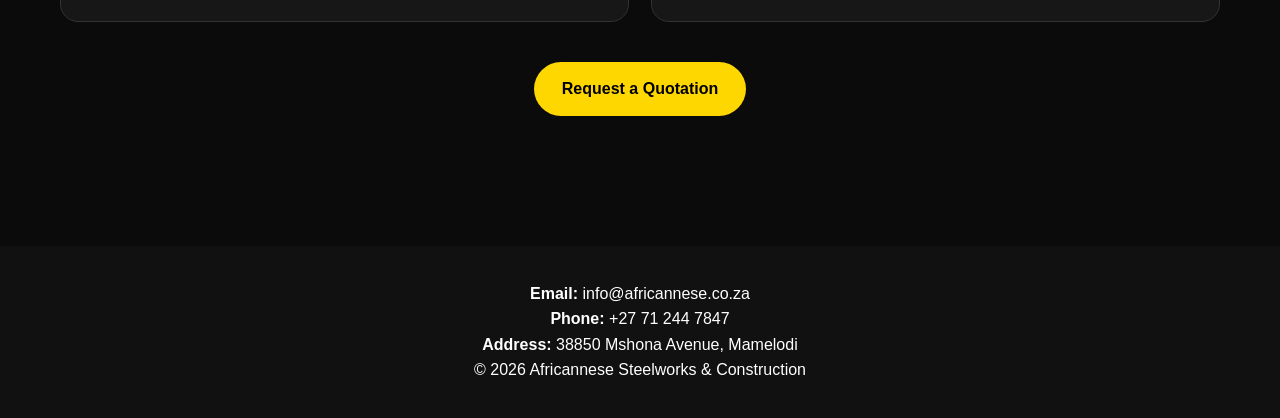
<file: steelworks.html>
<!DOCTYPE html>
<html lang="en">
<head>
<meta charset="UTF-8">
<meta name="viewport" content="width=device-width, initial-scale=1.0">
<title>Africannese Steelworks & Construction</title>
<style>
*{margin:0;padding:0;box-sizing:border-box}
body{font-family:Arial,sans-serif;background:#0b0b0b;color:#fff;line-height:1.6}
header{background:linear-gradient(135deg,#ffd700,#8b6b00);color:#000;padding:70px 20px;text-align:center}
header img{max-width:170px;width:100%;margin-bottom:18px}
nav{background:#111;display:flex;justify-content:center;flex-wrap:wrap;gap:12px;padding:16px;position:sticky;top:0}
nav a{color:#fff;text-decoration:none;background:#222;padding:12px 22px;border-radius:30px;font-weight:bold}
nav a.active,nav a:hover{background:#ffd700;color:#000}
.container{max-width:1200px;margin:auto;padding:50px 20px}
h2{color:#ffd700;text-align:center;margin:20px 0}
.grid{display:grid;grid-template-columns:repeat(auto-fit,minmax(260px,1fr));gap:22px}
.card{background:#171717;border:1px solid #333;border-radius:18px;padding:24px}
.card h3{color:#ffd700;margin-bottom:10px}
.list li{margin-left:18px;margin-bottom:8px}
.cta{text-align:center;margin:40px 0}
.btn{display:inline-block;background:#ffd700;color:#000;padding:14px 28px;border-radius:30px;text-decoration:none;font-weight:bold}
footer{background:#111;text-align:center;padding:35px;margin-top:40px}
.whatsapp{position:fixed;right:20px;bottom:20px;width:64px;height:64px;border-radius:50%;background:#25D366;color:#fff;text-decoration:none;display:flex;align-items:center;justify-content:center;font-size:34px}
</style>
</head>
<body>

<header>
<img src="logo.png" alt="Africannese Steelworks Logo">
<h1>Africannese Steelworks & Construction</h1>
<p><strong>Changing Strong Ideas into Strong Structures</strong></p>
</header>

<nav>
<a href="index.html">Home</a>
<a class="active" href="steelworks.html">Steelworks</a>
<a href="corporatewear.html">Corporate Wear</a>
<a href="about.html">About</a>
</nav>

<div class="container">

<h2>Our Services</h2>
<div class="grid">
<div class="card"><h3>Steel Fabrication</h3><ul class="list"><li>Structural steel</li><li>General welding</li><li>Steel erection</li><li>Roof structures</li></ul></div>
<div class="card"><h3>Construction</h3><ul class="list"><li>Building construction</li><li>Renovations</li><li>Painting</li><li>Plumbing</li><li>Electrical installations</li></ul></div>
<div class="card"><h3>Custom Steel</h3><ul class="list"><li>Carports</li><li>Security gates</li><li>Burglar proofing</li><li>Balustrades</li><li>Structural repairs</li></ul></div>
</div>

<h2>Capabilities</h2>
<div class="grid">
<div class="card"><h3>Workshop</h3><p>Fabrication of structural steel, custom steel products and repair work.</p></div>
<div class="card"><h3>Site Installation</h3><p>Professional installation for residential, commercial and industrial projects.</p></div>
<div class="card"><h3>Safety</h3><p>Committed to quality workmanship, safe working practices and on-time delivery.</p></div>
</div>

<h2>Completed Projects</h2>
<div class="grid">
<div class="card"><h3>Church Roof Structure</h3><p>Steel roof structure completed in Mamelodi.</p></div>
<div class="card"><h3>Security Gates & Carports</h3><p>Manufacture and installation in Pretoria East.</p></div>
<div class="card"><h3>Structural Repairs</h3><p>Repair work completed for a construction contractor.</p></div>
</div>

<h2>Current Equipment</h2>
<div class="grid">
<div class="card"><h3>Existing Assets</h3><ul class="list"><li>Welding Machine</li><li>Angle Grinder</li></ul></div>
<div class="card"><h3>Expansion Plan</h3><ul class="list"><li>Plasma Cutter</li><li>Generator</li><li>Compressor</li><li>Drill Press</li></ul></div>
</div>

<div class="cta">
<a class="btn" href="https://wa.me/27712447847">Request a Quotation</a>
</div>

</div>

<footer>
<p><strong>Email:</strong> info@africannese.co.za</p>
<p><strong>Phone:</strong> +27 71 244 7847</p>
<p><strong>Address:</strong> 38850 Mshona Avenue, Mamelodi</p>
<p>© 2026 Africannese Steelworks & Construction</p>
</footer>

<a class="whatsapp" href="https://wa.me/27712447847">💬</a>

</body>
</html>
</file>
<file: style.css>
/* =====================================================
   AFRICANNESE GROUP - MAIN STYLESHEET
   Gold / Yellow & Black Theme
===================================================== */

*{
    margin:0;
    padding:0;
    box-sizing:border-box;
}

html{
    scroll-behavior:smooth;
}

body{
    font-family:Arial,Helvetica,sans-serif;
    background:#000000;
    color:#ffffff;
    line-height:1.7;
}

/* HERO */
header{
    background:linear-gradient(135deg,#FFD700,#FFC107);
    color:#000;
    text-align:center;
    padding:90px 20px;
}

header img{
    width:180px;
    max-width:90%;
    margin-bottom:20px;
}

header h1{
    font-size:3.5rem;
    font-weight:700;
}

header p{
    font-size:1.3rem;
    margin-top:15px;
}

/* NAVIGATION */
nav{
    position:sticky;
    top:0;
    z-index:999;
    display:flex;
    justify-content:center;
    flex-wrap:wrap;
    gap:12px;
    background:#000;
    padding:16px;
    border-bottom:3px solid #FFD700;
}

nav a{
    color:#FFD700;
    text-decoration:none;
    background:#111;
    padding:12px 24px;
    border-radius:30px;
    font-weight:bold;
    transition:.3s;
}

nav a:hover,
nav a.active{
    background:#FFD700;
    color:#000;
}

/* LAYOUT */
.container{
    max-width:1200px;
    margin:auto;
    padding:70px 20px;
}

.section-title{
    color:#FFD700;
    text-align:center;
    font-size:2.5rem;
    margin-bottom:40px;
}

/* CARDS */
.grid{
    display:grid;
    grid-template-columns:repeat(auto-fit,minmax(280px,1fr));
    gap:25px;
}

.card{
    background:#111;
    border:2px solid #FFD700;
    border-radius:18px;
    padding:25px;
    transition:.3s;
}

.card:hover{
    transform:translateY(-8px);
    box-shadow:0 15px 35px rgba(255,215,0,.25);
}

.card h3{
    color:#FFD700;
    margin-bottom:15px;
}

/* BUTTONS */
.btn{
    display:inline-block;
    background:#FFD700;
    color:#000;
    padding:14px 28px;
    text-decoration:none;
    border-radius:35px;
    font-weight:bold;
    border:2px solid #FFD700;
    transition:.3s;
}

.btn:hover{
    background:#FFC107;
}

.btn-outline{
    display:inline-block;
    background:transparent;
    color:#FFD700;
    padding:14px 28px;
    text-decoration:none;
    border-radius:35px;
    font-weight:bold;
    border:2px solid #FFD700;
    transition:.3s;
}

.btn-outline:hover{
    background:#FFD700;
    color:#000;
}

/* STATS */
.stats{
    display:grid;
    grid-template-columns:repeat(auto-fit,minmax(180px,1fr));
    gap:20px;
}

.stat{
    background:#111;
    border:2px solid #FFD700;
    border-radius:16px;
    padding:25px;
    text-align:center;
}

.stat h3{
    color:#FFD700;
    font-size:2.5rem;
}

/* FORMS */
input,
textarea,
select{
    width:100%;
    padding:14px;
    margin-bottom:15px;
    border:1px solid #FFD700;
    border-radius:10px;
    background:#111;
    color:#fff;
}

button{
    background:#FFD700;
    color:#000;
    border:none;
    padding:14px 30px;
    border-radius:30px;
    cursor:pointer;
    font-weight:bold;
}

/* FOOTER */
footer{
    background:#000;
    color:#fff;
    text-align:center;
    padding:40px 20px;
    border-top:3px solid #FFD700;
}

/* WHATSAPP */
.whatsapp{
    position:fixed;
    right:20px;
    bottom:20px;
    width:65px;
    height:65px;
    border-radius:50%;
    background:#25D366;
    color:#fff;
    display:flex;
    align-items:center;
    justify-content:center;
    text-decoration:none;
    font-size:34px;
}

/* MOBILE */
@media(max-width:768px){

header h1{
    font-size:2.4rem;
}

header p{
    font-size:1.05rem;
}

.section-title{
    font-size:2rem;
}

nav a{
    padding:10px 16px;
    font-size:.9rem;
}

.grid{
    grid-template-columns:1fr;
}

}
</file>
